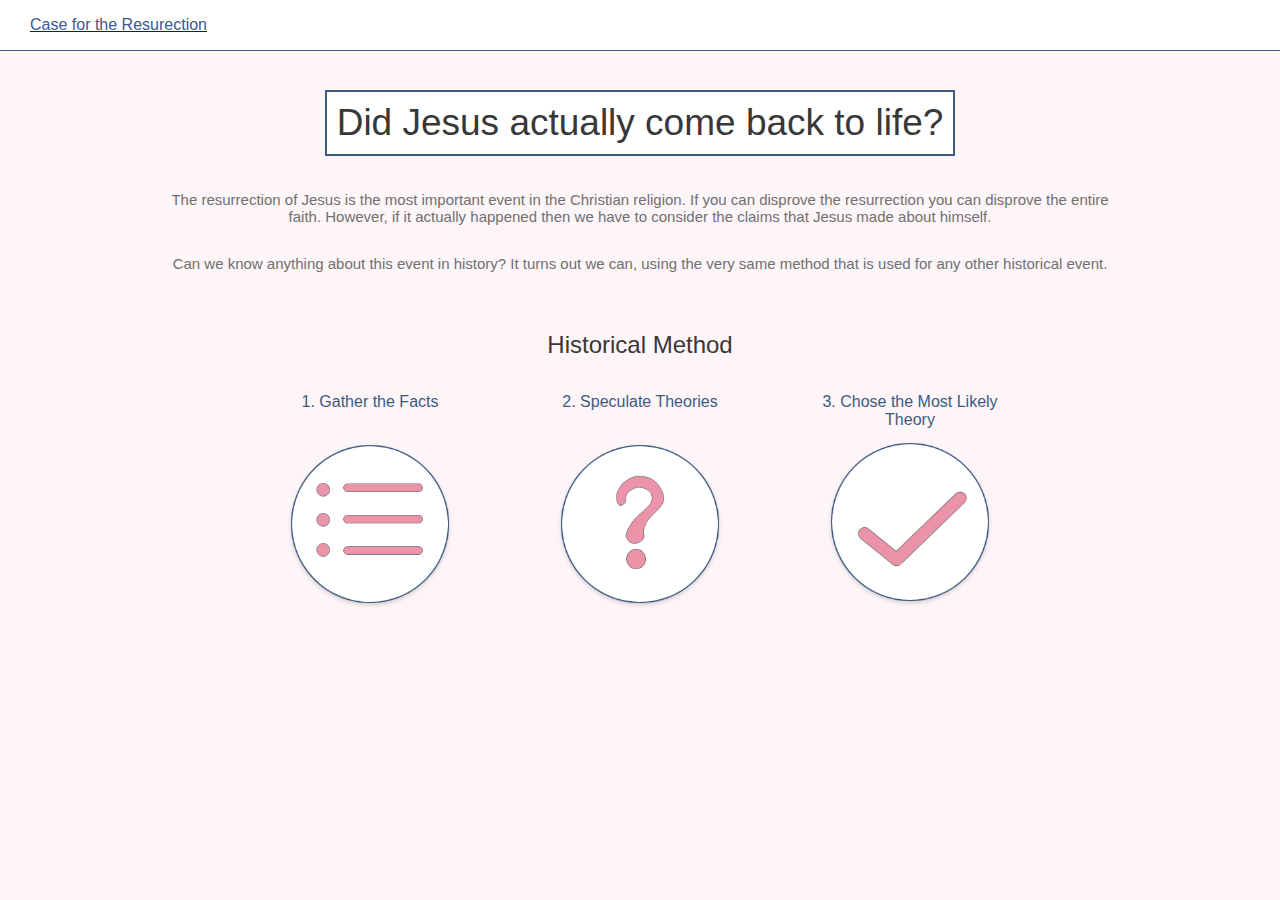
<file: index.html>
<!DOCTYPE html>
<html>
<head>
  <link rel="stylesheet" type="text/css" href="assets/css/index.css">
</head>
<body>
  <div id="bar">
    <a href="index.html">
      <p id="home">Case for the Resurection </p>
    </a>
  </div>

  <div id="content">
    <div id="t-container">
      <div id="title">
        Did Jesus actually come back to life?
      </div>
    </div>

    <p id="text"> The resurrection of Jesus is the most important event in the Christian religion. If you can disprove the resurrection you can disprove the entire faith.
      However, if it actually happened then we have to consider the claims that Jesus made about himself. </p>
    <p id="text"> Can we know anything about this event in history? It turns out we can, using the very same method that is used for any other historical event. </p>

    <p id="hm">Historical Method </p>

    <div id="steps">
      <div class="step" id="one">
        1. Gather the Facts
        <a href="facts.html">
          <img class="circles" id="bullets" src="assets/img/list.png" height="170" width="170" >
        </a>
      </div>
      <div class="step" id="two">
        2. Speculate Theories
        <a href="theories.html">
          <img class="circles" id="question" src="assets/img/question.png" height="170" width="170" >
        </a>
      </div>
      <div class="step" id="three">
        3. Chose the Most Likely Theory
        <a href="choose.html">
          <img class="circles" id="check" src="assets/img/check.png" height="170" width="170">
        </a>
      </div>
    </div>
  </div>

</body>
</html>
</file>
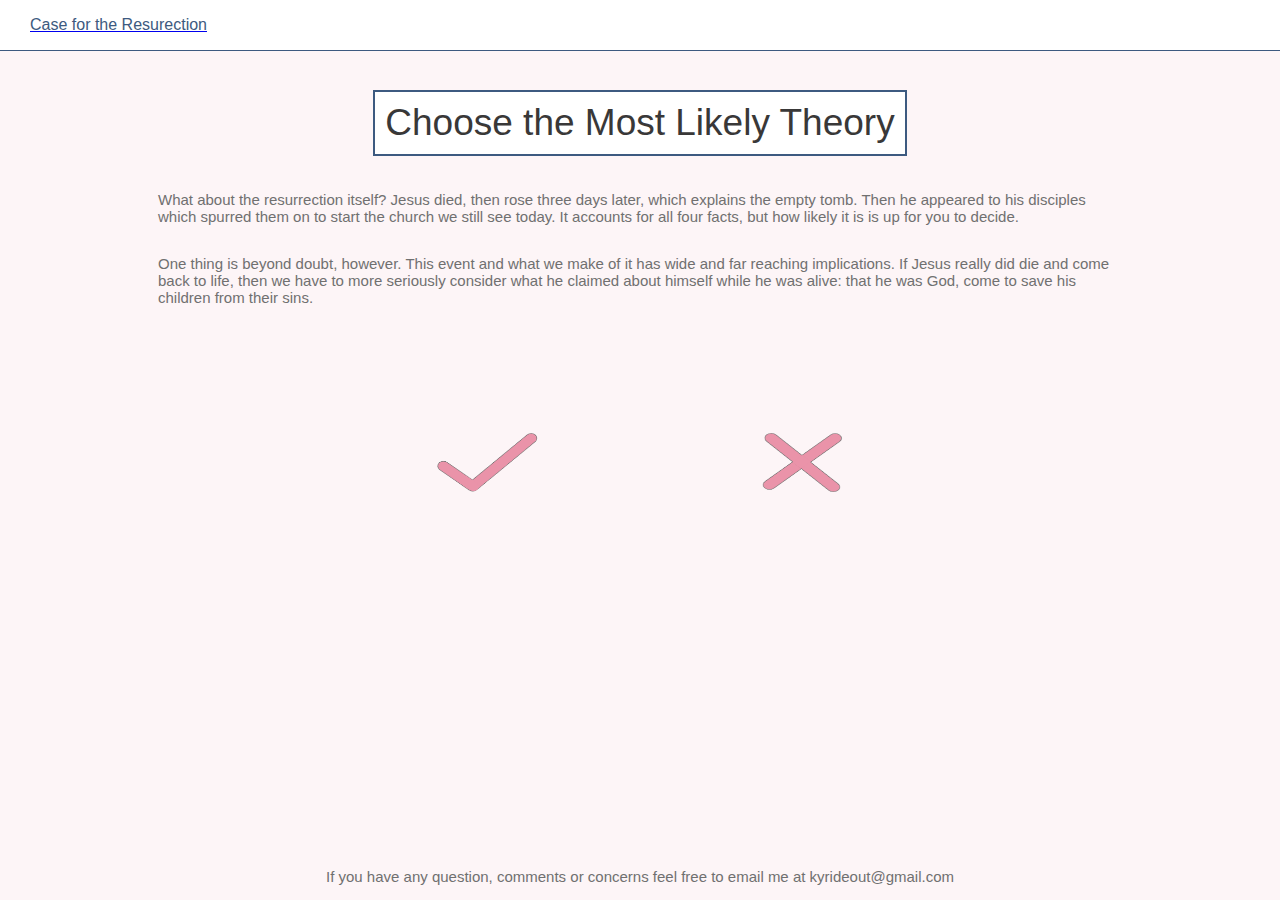
<file: choose.html>
<!DOCTYPE html>
<html>
<head>
  <link rel="stylesheet" type="text/css" href="assets/css/choose.css">
</head>
<body>
  <div id="bar">
    <a href="index.html">
      <p id="home">Case for the Resurection </p>
    </a>
  </div>

  <div id="content">
    <div id="t-container">
      <div id="title">
        Choose the Most Likely Theory
      </div>
    </div>

    <p id="text"> What about the resurrection itself? Jesus died, then rose three days later, which explains the empty tomb. Then he appeared to his disciples which spurred them on to start the church we still see today.   It accounts for all four facts, but how likely it is is up for you to decide. </p>
    <p id="text"> One thing is beyond doubt, however. This event and what we make of it has wide and far reaching implications. If Jesus really did die and come back to life, then we have to more seriously consider what he claimed about himself while he was alive: that he was God, come to save his children from their sins.  </p>

    <div class="symbols">
      <img id="symbol1" src="assets/img/check2.png" height="63" width="105" >
      <img id="symbol2" src="assets/img/x.png" height="63" width="85" >
    </div>

    <footer id="text">If you have any question, comments or concerns feel free to email me at kyrideout@gmail.com </footer>
  </div>
</body>
</html>
</file>
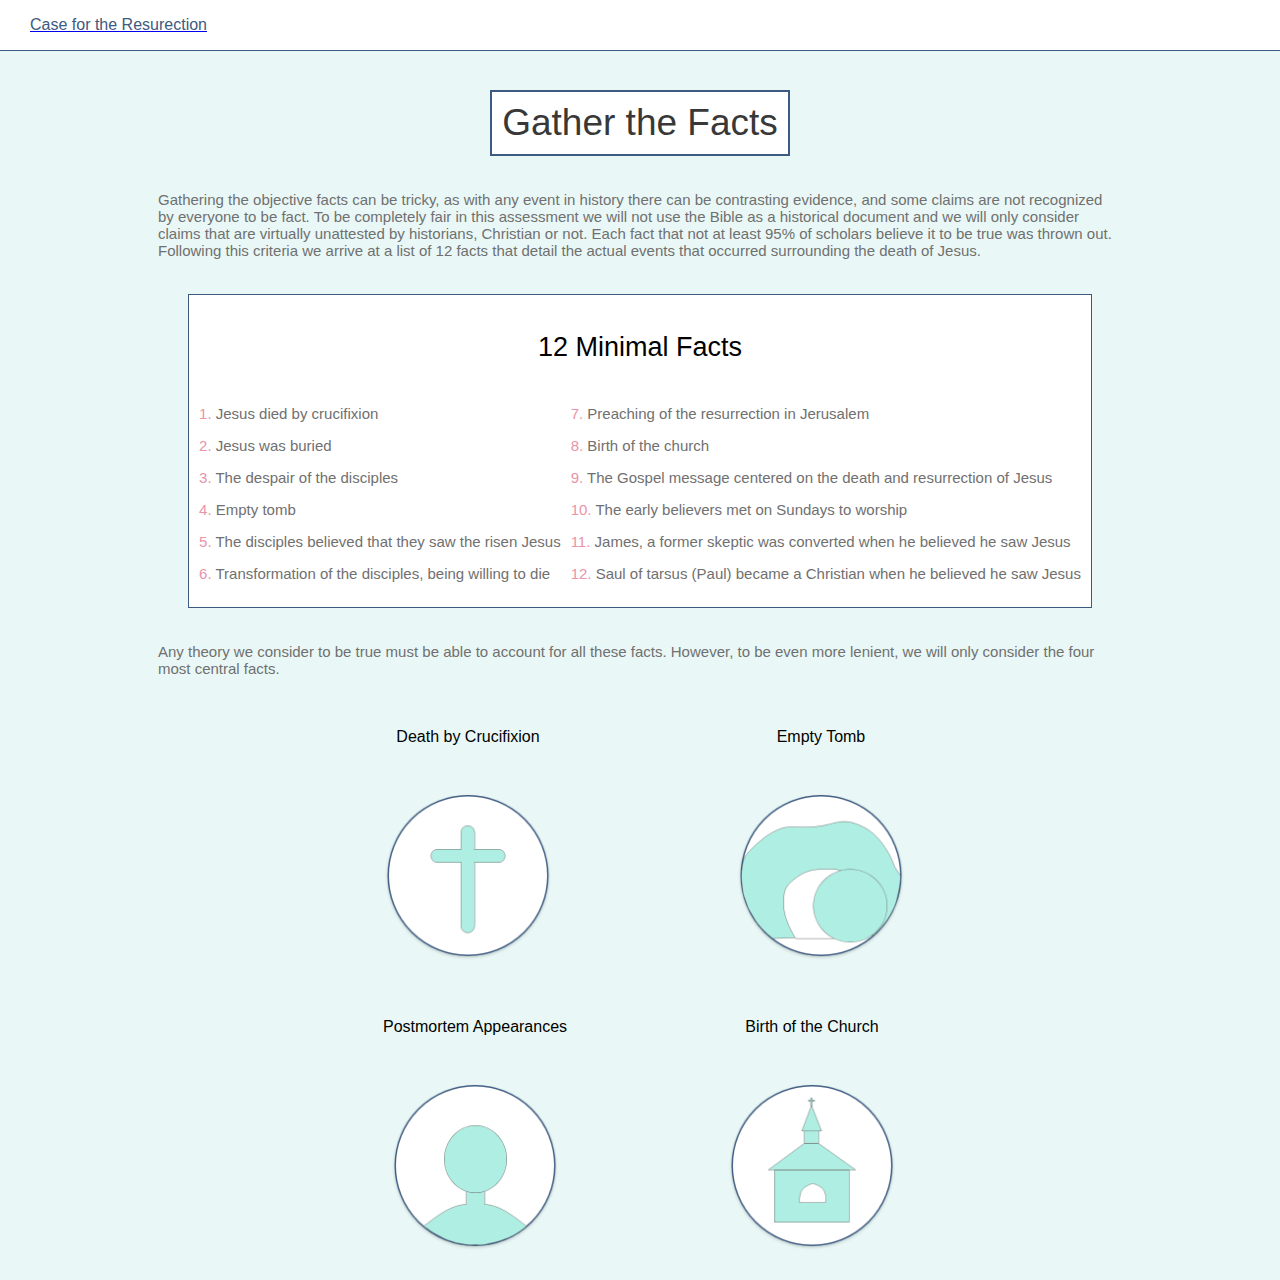
<file: facts.html>
<!DOCTYPE html>
<html>
<head>
  <link rel="stylesheet" type="text/css" href="assets/css/facts.css">
</head>
<body>
  <div id="bar">
    <a href="index.html">
      <p id="home">Case for the Resurection </p>
    </a>
  </div>
<div id="content">
  <div id="title">
    Gather the Facts
  </div>
  <p id="text">       Gathering the objective facts can be tricky, as with any event in history there can be contrasting evidence, and some claims are not recognized by everyone to be fact. To be completely fair in this assessment we will not use the Bible as a historical document and we will only consider claims that are virtually unattested by historians, Christian or not. Each fact that not at least 95% of scholars believe it to be true was thrown out. Following this criteria we arrive at a list of 12 facts that detail the actual events that occurred surrounding the death of Jesus. </p>

  <div id="fact-box">
    <p id="box-title"> 12 Minimal Facts </p>
    <div class="cols">
      <div id="col1">
        <p id="text"> <span id="accent"> 1. </span> Jesus died by crucifixion </p>
        <p id="text"> <span id="accent"> 2. </span> Jesus was buried </p>
        <p id="text"> <span id="accent"> 3. </span> The despair of the disciples </p>
        <p id="text"> <span id="accent"> 4. </span> Empty tomb </p>
        <p id="text"> <span id="accent"> 5. </span> The disciples believed that they saw the risen Jesus </p>
        <p id="text"> <span id="accent"> 6. </span> Transformation of the disciples, being willing to die </p>
      </div>
      <div id="col2">
        <p id="text"> <span id="accent"> 7. </span> Preaching of the resurrection in Jerusalem </p>
        <p id="text"> <span id="accent"> 8. </span> Birth of the church </p>
        <p id="text"> <span id="accent"> 9. </span> The Gospel message centered on the death and resurrection of Jesus </p>
        <p id="text"> <span id="accent"> 10. </span> The early believers met on Sundays to worship </p>
        <p id="text"> <span id="accent"> 11. </span> James, a former skeptic was converted when he believed he saw Jesus </p>
        <p id="text"> <span id="accent"> 12. </span> Saul of tarsus (Paul) became a Christian when he believed he saw Jesus </p>
      </div>
    </div>
  </div>

  <p id="text"> Any theory we consider to be true must be able to account for all these facts. However, to be even more lenient, we will only consider the four most central facts. </p>

  <div class="pictures">
    <div id="facts-row">
      <div class="fact" id="one">
        <p>Death by Crucifixion</p>
        <img class="circles" id="cross" src="assets/img/cross.png" height="170" width="170" >
      </div>
      <div class="fact" id="two">
        <p>Empty Tomb</p>
        <img class="circles" id="tomb" src="assets/img/tomb.png" height="170" width="170" >
      </div>
    </div>
    <div id="facts-row">
      <div class="fact" id="three">
        <p>Postmortem Appearances</p>
        <img class="circles" id="face" src="assets/img/face.png" height="170" width="170" >
      </div>
      <div class="fact" id="four">
        <p>Birth of the Church</p>
        <img class="circles" id="church" src="assets/img/church.png" height="170" width="170" >
      </div>
    </div>
  </div>

</div>

<div id="lightbox-overlay" class="hidden"></div>


<div class="lightbox hidden" id="death">
		<div class="box-title">
			Death by Crucifixion
		</div>
    <div class="container">
      <img id="cross" src="assets/img/cross.png" height="170" width="170" >
      <div class="quotes">
        <p id= "text"> “Pilate condemned him to be crucified and die… His disciples … reported that he had appeared to them  three days after his crucifixion and that he was alive.”
            <span id="author"> Flavius Josephus, Jewish Roman Historian (38 - 97 A.D.) </span> </p>
        <p id="text"> “Christus, from whom the name had its origin, suffered the extreme penalty during the reign of Tiberius at the hands of one of our procurators, Pontius Pilatus.”
            <span id="author"> Tactus, Roman Historian (55 - 120 A.D.) </span></p>
        <p id="text">“Even the mot critical historian can confidently assert that a Jew named Jesus … was executed by crucifixion under the prefect Pontius Pilate and continued to have followers after his death.”
            <span id="author"> Luke Johnson, NT Scholar at Emory </span></p>
      </div>
    </div>
	</div>
  <div class="lightbox hidden" id="tomb-fact">
  		<div class="box-title">
  			Empty Tomb
  		</div>
      <div class="container">
        <img id="tomb" src="assets/img/tomb.png" height="170" width="170" >
        <div class="quotes">
          <p id= "text"> “Jesus, a Galilean deceiver, whom we crucified, but his disciples stole him by night from the tomb, where he was laid when unfastened from the cross, and now deceive men by asserting that he has risen from the dead and ascended to heaven.”
              <span id="author"> Justin Martyr, Trypho 108 </span> </p>
        </div>
      </div>
  	</div>
  <div class="lightbox hidden" id="post">
  		<div class="box-title">
  			Postmortem Appearances
  		</div>
      <div class="container">
        <img id="face" src="assets/img/face.png" height="170" width="170" >
        <div class="quotes">
          <p id= "text"> “Therefore, having received orders and complete certainty caused by the resurrection of our Lord Jesus Christ and believing in the Word of God, they went with the Holy Spirit’s certainty, preaching the good news that the kingdom of God is about to come.”
              <span id="author"> Clement, Bishop of Rome (c. 30 - 100) </span> </p>
          <p id="text">“In all, we have nine independent sources. So you can see why there is a virtually unanimous consensus among scholars today who hold that Jesus’ original disciples said that he appeared to them risen from the dead.”
              <span id="author"> Gary Habermas </span></p>
        </div>
      </div>
  	</div>
    <div class="lightbox hidden" id="church-fact">
    		<div class="box-title">
    			Birth of the Church
    		</div>
        <div class="container">
          <img id="church" src="assets/img/church.png" height="170" width="170" >
          <div class="quotes">
            <p id= "text"> The church exists! We don’t need historical evidence to prove that the church began because it still exists now.
            </p>
          </div>
        </div>
    	</div>

  <script src="assets/scripts/facts.js"></script>
</body>
</html>
</file>
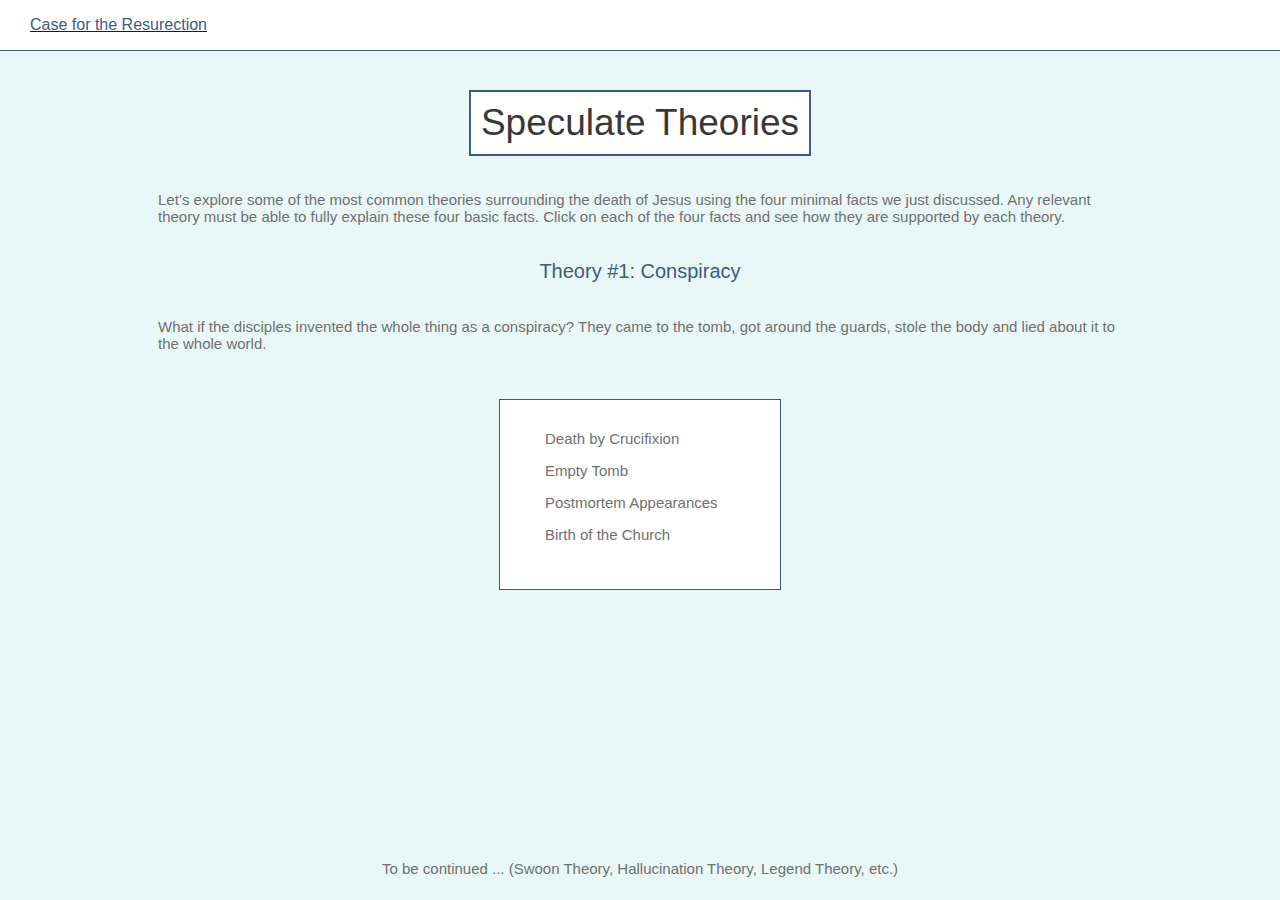
<file: theories.html>
<!DOCTYPE html>
<html>
<head>
  <link rel="stylesheet" type="text/css" href="assets/css/theories.css">
</head>
<body>
  <div id="bar">
    <a href="index.html">
      <p id="home">Case for the Resurection </p>
    </a>
  </div>
  <div id="content">
    <div id="title">
      Speculate Theories
    </div>
    <p class="text"> Let’s explore some of the most common theories surrounding the death of Jesus using the four minimal facts we just discussed. Any relevant theory must be able to fully explain these four basic facts. Click on each of the four facts and see how they are supported by each theory.
      </p>
    <div class="theory">

      <p id="t">Theory #1: Conspiracy </p>
      <p class="text"> What if the disciples invented the whole thing as a conspiracy? They came to the tomb, got around the guards, stole the body and lied about it to the whole world. <p>
      <div class="boxes">
        <div class="list">
          <div id="symbol">
            <img class= "symbol hidden1" id="one" src="assets/img/check-small.png" height="16" width="20" >
            <img class= "symbol hidden1" id="two" src="assets/img/check-small.png" height="16" width="20" >
            <img class= "symbol hidden1" id="three" src="assets/img/check-small.png" height="16" width="20" >
            <img class= "symbol hidden1" id="four" src="assets/img/x-small.png" height="16" width="20" >
          </div>
          <div class="words">
            <p class="text" id="one1"> Death by Crucifixion</p>
            <p class="text" id="two2"> Empty Tomb</p>
            <p class="text" id="three3"> Postmortem Appearances</p>
            <p class="text" id="four4"> Birth of the Church</p>
          </div>
        </div>
        <div class="side-box hidden" id="One">
          <div class="top">
            <img src="assets/img/check2.png" height="63" width="105" >
            <p id="tt"> Death by Crucifixion  </p>
          </div>
          <p class="text">In this theory Jesus died and stayed dead. No contradiction here. </p>
        </div>
        <div class="side-box hidden" id="Two">
          <div class="top">
            <img src="assets/img/check2.png" height="63" width="105" >
            <p id="tt"> Empty Tomb  </p>
          </div>
          <p class="text">The disciples stole the body, which explains the empty tomb. </p>
        </div>
        <div class="side-box hidden" id="Three">
          <div class="top">
            <img src="assets/img/check2.png" height="63" width="105" >
            <p id="tt"> Postmortem Appearances </p>
          </div>
          <p class="text">In this theory the disciples lie about seeing Jesus. They know that they stole the body of Jesus and that he is actually still dead.  </p>
        </div>
        <div class="side-box hidden" id="Four">
          <div class="top">
            <img src="assets/img/x.png" height="63" width="85" >
            <p id="tt"> Birth of the Church </p>
          </div>
          <p class="text">This theory, however, can’t account for the birth of the church. If we look into the lives of the disciples, we see that all but one of Jesus’ close friends were martyred for trying to spread the story that Jesus rose from the dead. If these men knew that the whole thing was a hoax, why would every single one of them be willing to give up their social status, family and friends, and even their lives, for a lie that gave them no personal benefit?   </p>
        </div>

      </div>

    </div>
    <p class="text" id= "footer"> To be continued ... (Swoon Theory, Hallucination Theory, Legend Theory, etc.) </p>

  </div>
  <script src="assets/scripts/theories.js"></script>
</body>
</html>
</file>
<file: assets/css/index.css>
body {
  background-color: #FDF5F7;
  font-family: "Verdana", Geneva, sans-serif;
}

#bar{
  position: absolute;
  top: 0px;
  right: 0px;
  left: 0px;
  padding-left: 30px;
  background-color: #FFFFFF;
  border-bottom: 1px solid #3D5A80;
  box-shadow: 40px;
}

#content {
  display: flex;
  flex-direction: column;
  align-items: center;
  margin-right: 150px;
  margin-left: 150px;
  margin-top: 70px;
}

#text {
  text-align: center;
  font-size: 15px;
  color: #707070
}

#title {
  border: 2px solid #3D5A80;
  font-size: 37px;
  padding: 10px;
  color: #393838;
  margin: 20px;
  background-color: #FFFFFF;
}

#hm {
  font-size: 24px;
  color: #393838;
  padding-top: 20px;
  padding-bottom: 10px;
}

#steps {
  display: flex;
  flex-direction: row;
}

.step {
  width: 200px;
  height: 300px;
  text-align: center;
  color: #3D5A80;
  display: flex;
  flex-direction: column;
  align-items: center;
  padding-left: 35px;
  padding-right: 35px;
}

.circles {
  padding-top: 30px;
  transition: opacity .5s, transform .5s;

}

.circles:hover {
  cursor: pointer;
  opacity: .5;
  transform: scale(0.9)
}

#check {
  position: relative;
  top: -20px;
}
#home{
  text-decoration: none;
  color: #3D5A80;
}
#home:hover{
  cursor: pointer;
}
</file>
<file: assets/css/choose.css>
body {
  background-color: #FDF5F7;
  font-family: "Verdana", Geneva, sans-serif
}
#bar{
  position: absolute;
  top: 0px;
  right: 0px;
  left: 0px;
  padding-left: 30px;
  background-color: #FFFFFF;
  color: #3D5A80;
  border-bottom: 1px solid #3D5A80;
  box-shadow: 40px;
}
#content {
  display: flex;
  flex-direction: column;
  align-items: center;
  margin-right: 150px;
  margin-left: 150px;
  margin-top: 70px;
}
#text {
  text-align: left;
  font-size: 15px;
  color: #707070
}
#title {
  border: 2px solid #3D5A80;
  font-size: 37px;
  padding: 10px;
  color: #393838;
  margin: 20px;
  background-color: #FFFFFF;
}
footer {
  position: absolute;
  bottom: 15px;
}
#home{
  text-decoration: none;
  color: #3D5A80;
}
#home:hover{
  cursor: pointer;
}
.symbols{
  display: flex;
  flex-direction: row;
  justify-content: center;
}
#symbol1{
  padding: 110px;
  animation: flash 3s infinite;
  animation-timing-function: cubic-bezier(0.42, 0, 0.7, 0.5);
}
#symbol2{
  padding: 110px;
  animation: flash2 3s infinite;
  animation-timing-function: cubic-bezier(0.42, 0, 0.7, 0.5);
}
@keyframes flash {
  0% {
    opacity: 1;
  }
  50% {
    opacity: 0;
  }
  100%{
    opacity: 1;
  }
}
@keyframes flash2 {
  0% {
    opacity: 0;
  }
  50% {
    opacity: 1;
  }
  100%{
    opacity: 0;
  }
}
</file>
<file: assets/css/facts.css>
body{
  background-color: #E9F8F6;
  font-family: "Verdana", Geneva, sans-serif
}
#bar{
  position: absolute;
  top: 0px;
  right: 0px;
  left: 0px;
  padding-left: 30px;
  background-color: #FFFFFF;
  color: #3D5A80;
  border-bottom: 1px solid #3D5A80;
  box-shadow: 40px;
}
#content {
  display: flex;
  flex-direction: column;
  align-items: center;
  margin-right: 150px;
  margin-left: 150px;
  margin-top: 70px;
}
#text {
  /* text-align: center; */
  font-size: 15px;
  color: #707070
}
#title {
  border: 2px solid #3D5A80;
  font-size: 37px;
  padding: 10px;
  color: #393838;
  margin: 20px;
  background-color: #FFFFFF;
}

#fact-box {
  display: flex;
  flex-direction: column;
  align-items: center;
  background-color: #FFFFFF;
  border: 1px solid #3D5A80;
  padding: 10px;
  margin: 20px;
}
#box-title {
  font-size: 27px;
}
.cols {
  display: flex;
  flex-direction: row;
}
#col1 {
  margin-right: 10px;
}
#accent {
  color: #EA93A9;
}
.pictures {
  display: flex;
  flex-direction: column;
}
#facts-row{
  display: flex;
  flex-direction: row;
  margin: 20px;
}
.fact {
  display: flex;
  flex-direction: column;
  align-items: center;
  margin-right: 80px;
  margin-left: 80px;
}
#two {
  position: relative;
  left: 23px;
}
.circles {
  padding-top: 30px;
  transition: opacity .5s, transform .5s;

}
.circles:hover {
  cursor: pointer;
  opacity: .5;
  transform: scale(0.9)
}
#lightbox-overlay {
    position: fixed;
    top: 0;
    left: 0;
    width: 100%;
    height: 100%;
    background: rgba(0, 0, 0, 0.5);
}
.lightbox {
    position: fixed;
    display: flex;
    flex-direction: column;
    align-items: center;
    top: 50%;
    left: 50%;
    transform: translate(-50%, -50%);
    width: 500px;
    background-color: #FFFFFF;
    padding: 10px 100px;
}
.box-title {
  font-size: 30px;
  padding: 15px;
}
.container{
  display: flex;
  flex-direction: row;
  align-items: center;
}
.quotes{
  margin-left: 60px;
}
#author {
  color: #EA93A9;
  font-size: 13px
}
#home{
  text-decoration: none;
  color: #3D5A80;
}
#home:hover{
  cursor: pointer;
}
.hidden {
    display: none;
}
</file>
<file: assets/css/theories.css>
body {
  background-color: #E9F8F6;
  font-family: "Verdana", Geneva, sans-serif;
}
#bar{
  position: absolute;
  top: 0px;
  right: 0px;
  left: 0px;
  padding-left: 30px;
  background-color: #FFFFFF;
  color: #3D5A80;
  border-bottom: 1px solid #3D5A80;
  box-shadow: 40px;
}
#content {
  display: flex;
  flex-direction: column;
  align-items: center;
  margin-right: 150px;
  margin-left: 150px;
  margin-top: 70px;
}
.text {
  text-align: left;
  font-size: 15px;
  color: #707070
}
#title {
  border: 2px solid #3D5A80;
  font-size: 37px;
  padding: 10px;
  color: #393838;
  margin: 20px;
  background-color: #FFFFFF;
}
#t {
  text-align: center;
  font-size: 20px;
  color: #3D5A80;
}
.boxes{
  display: flex;
  flex-direction: row;
}
.theory{
  display: flex;
  flex-direction: column;
  align-items: center;
}
.list {
  display: flex;
  flex-direction: row;
  background-color: #FFFFFF;
  border: 1px solid #3D5A80;
  padding: 15px;
  width: 250px;
  height: 159px;
}
.side-box{
  background-color: #FFFFFF;
  border: 2px solid #AFEFE3;
  padding: 15px;
  margin-left: 90px;
  width: 500px;
}
.top {
  display: flex;
  flex-direction: row;
}
#tt{
  margin-left: 25px;
  color:#3D5A80;
}
#symbol{
  display: flex;
  flex-direction: column;
  margin-top: 10px;
  margin-right: 10px;
}
.symbol{
  margin-bottom: 20px;
}
.hidden{
  display: none;
}
.hidden1{
  visibility: hidden;
}
.words:hover {
  cursor: pointer;
}
#home{
  text-decoration: none;
  color: #3D5A80;
}
#home:hover{
  cursor: pointer;
}
#footer {
  position: absolute;
  bottom: 8px;
}
</file>
